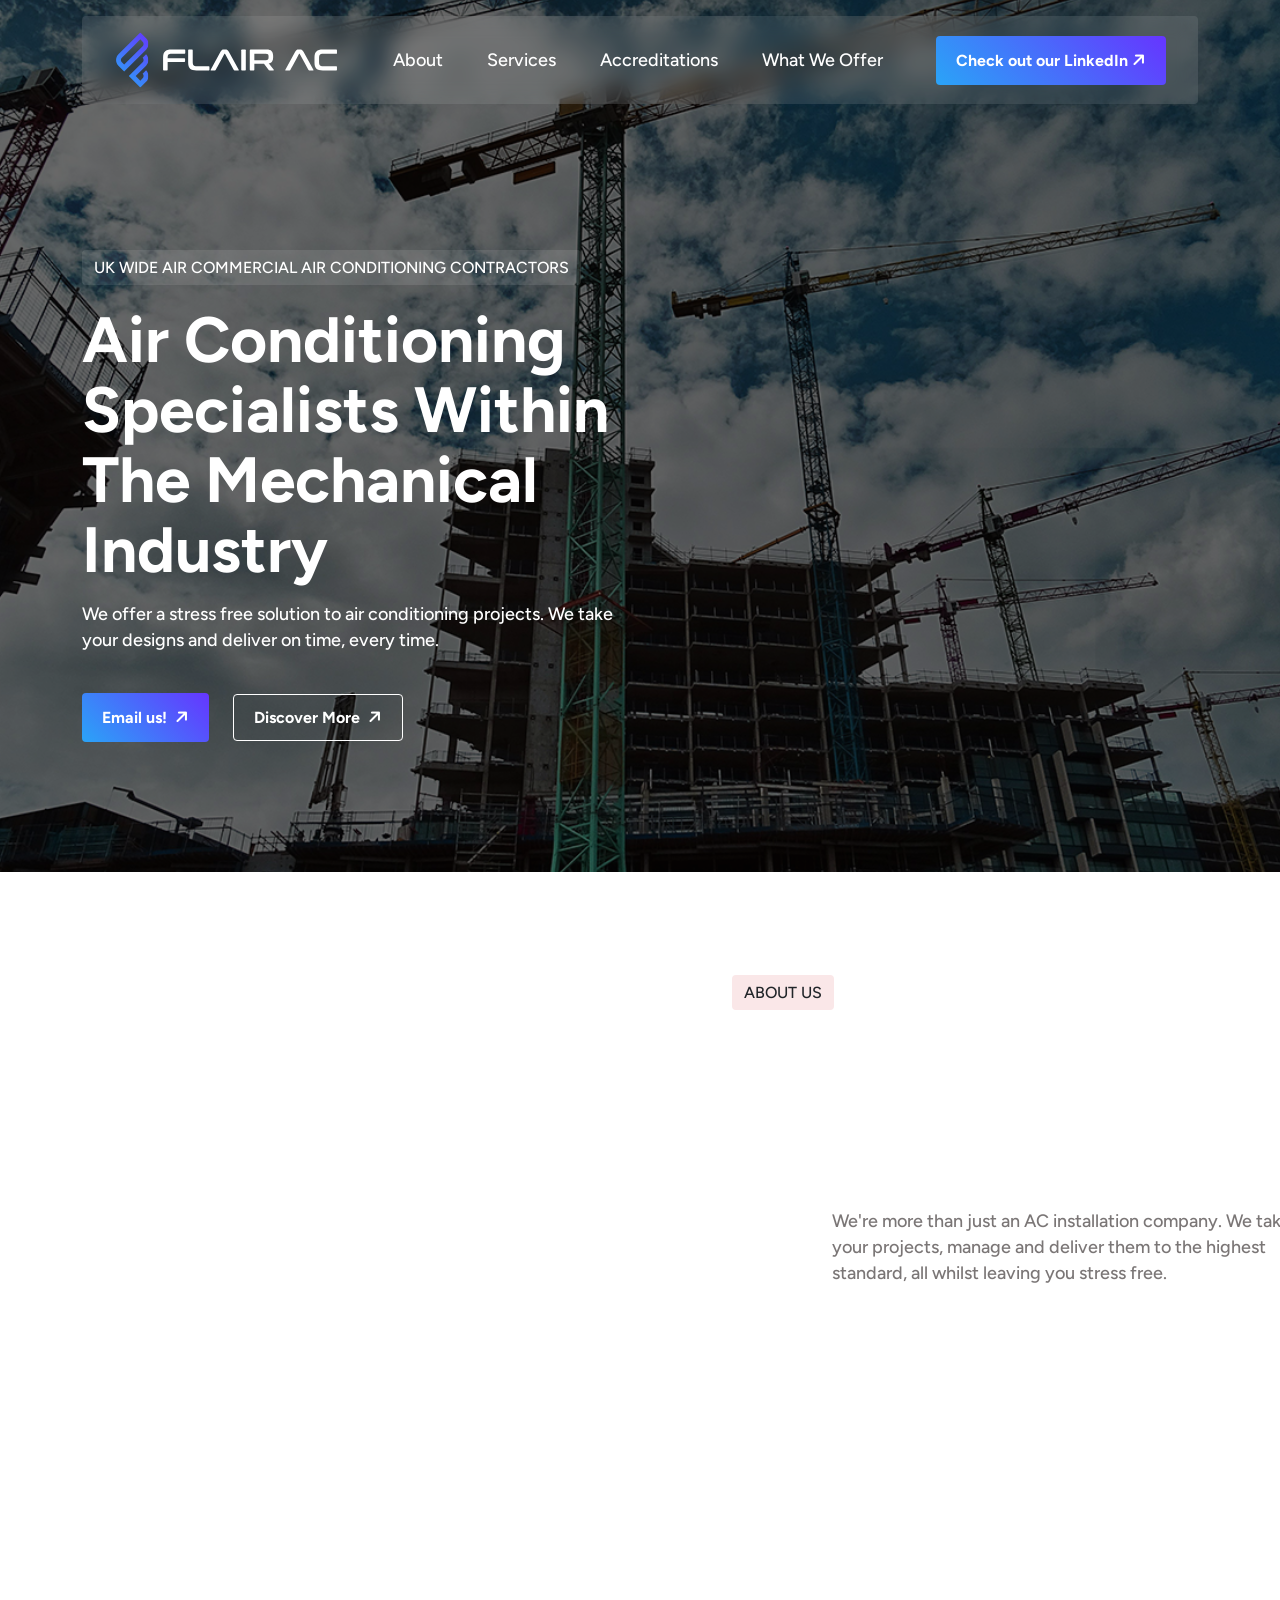
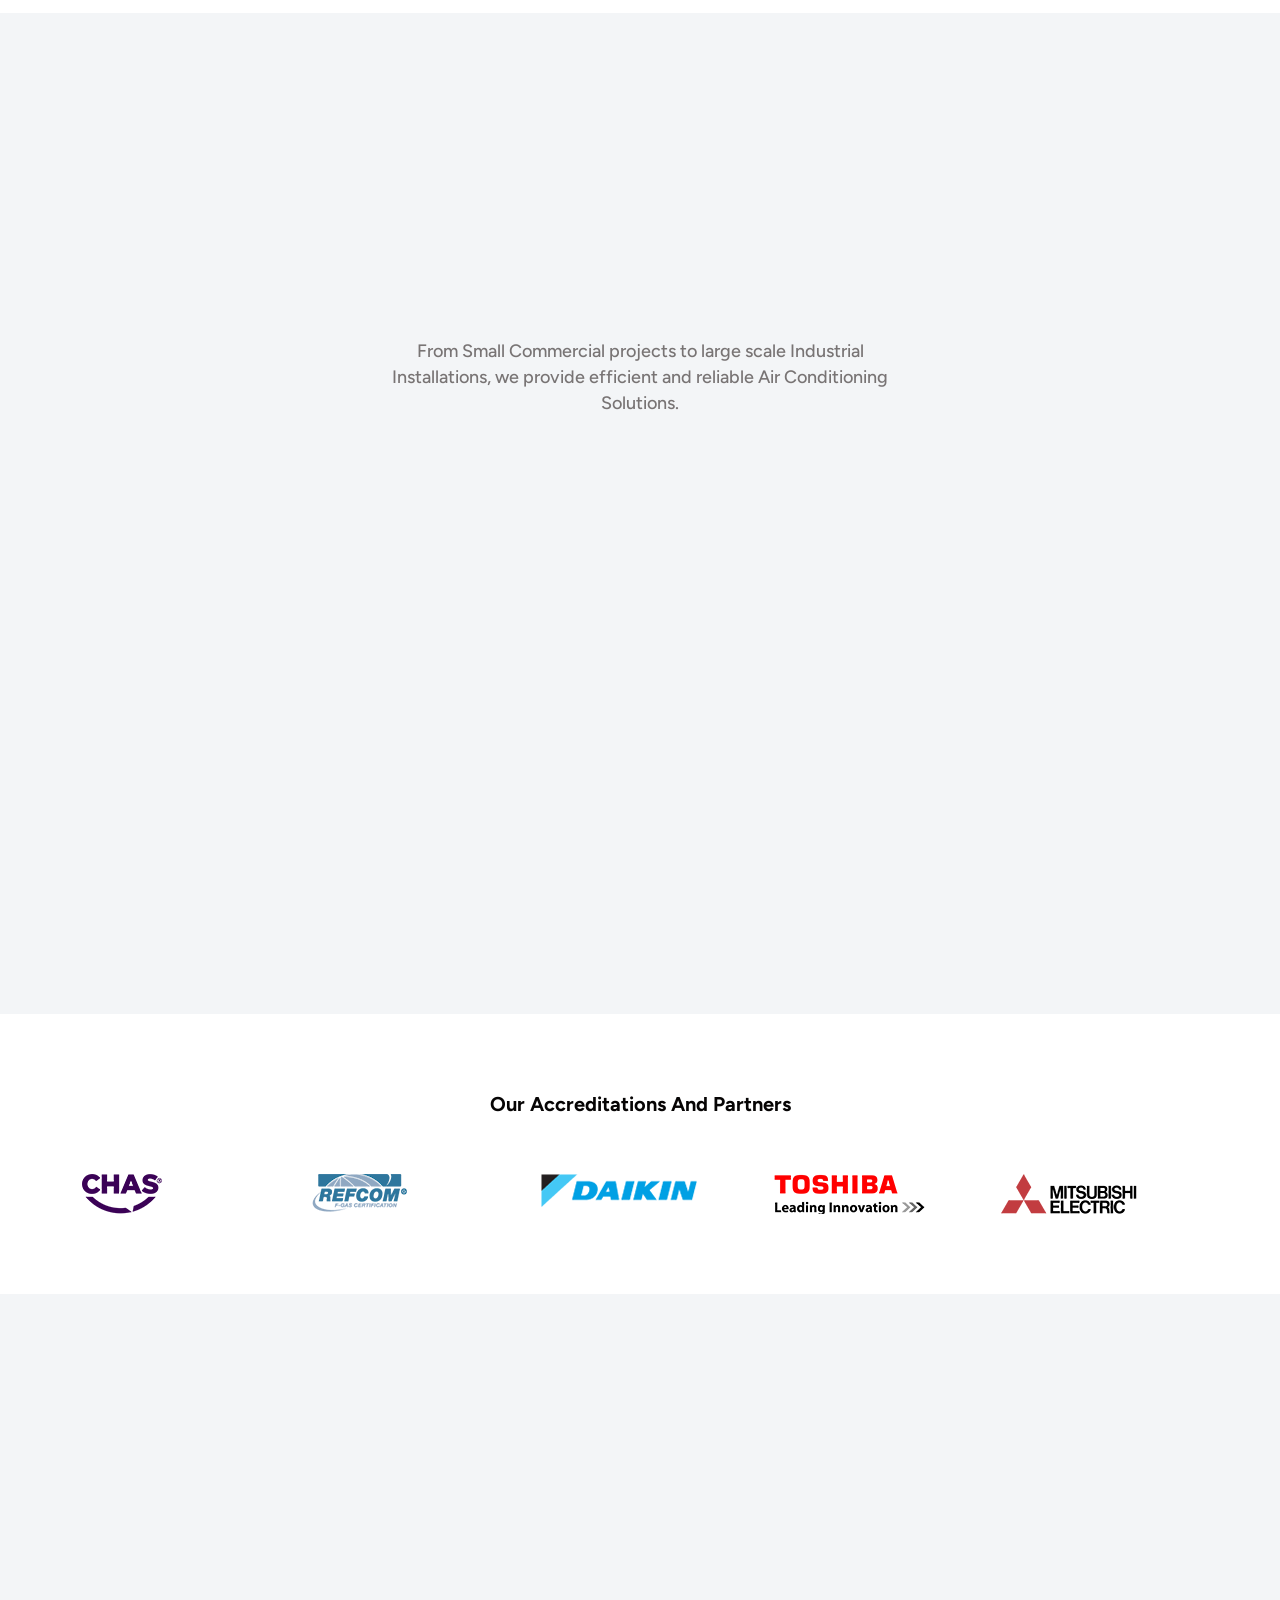
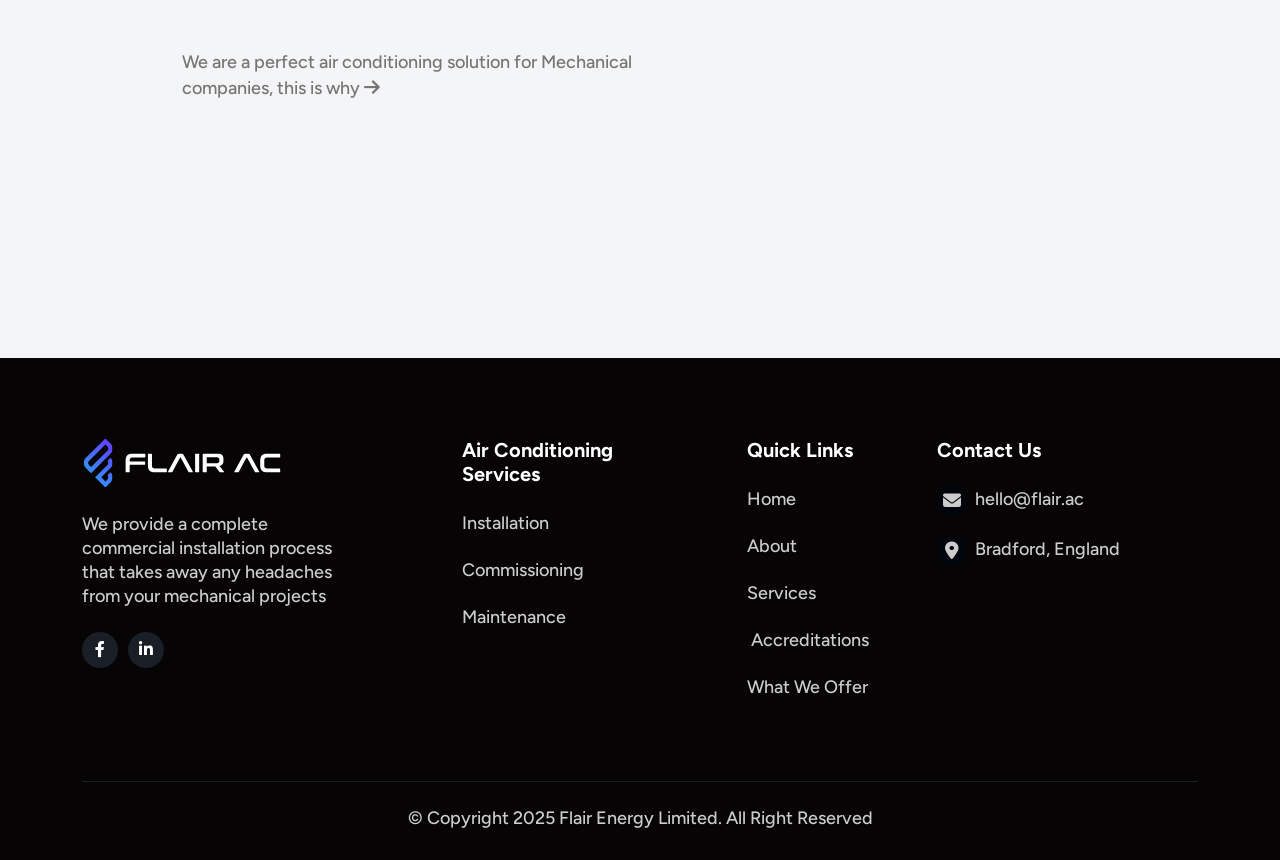
<file: index.html>
<!DOCTYPE html>
<html lang="en">
<head>
     <meta charset="UTF-8">
     <meta name="viewport" content="width=device-width, initial-scale=1.0">
     <title>Flair AC - Air Conditioning</title>

     <!--=====FAB ICON=======-->
    <link rel="shortcut icon" href="assets/img/logo/fav-icon-flair.png" type="image/x-icon">

    <!--===== CSS LINK =======-->
    <link rel="stylesheet" href="assets/css/plugins/bootstrap.min.css">
    <link rel="stylesheet" href="assets/css/plugins/aos.css">
    <link rel="stylesheet" href="assets/css/plugins/fontawesome.css">
    <link rel="stylesheet" href="assets/css/plugins/magnific-popup.css">
    <link rel="stylesheet" href="assets/css/plugins/mobile.css">
    <link rel="stylesheet" href="assets/css/plugins/owlcarousel.min.css">
    <link rel="stylesheet" href="assets/css/plugins/sidebar.css">
    <link rel="stylesheet" href="assets/css/plugins/slick-slider.css">
    <link rel="stylesheet" href="assets/css/plugins/nice-select.css">
    <link rel="stylesheet" href="assets/css/main.css">
    <link rel="stylesheet" href="assets/css/custom.css">

  <!--=====  JS SCRIPT LINK =======-->
  <script src="assets/js/plugins/jquery-3-6-0.min.js"></script>
</head>
<body class="homepage1-body tg-heading-subheading animation-style3">

<!--
	<div class="preloader">
		<div class="loading-container">
			<div class="loading"></div>
			<div id="loading-icon"><img src="assets/img/logo/prelodaer.png" alt=""></div>
		</div>
	</div>
 -->

<!--===== PROGRESS STARTS=======-->
<div class="paginacontainer">
     <div class="progress-wrap">
       <svg class="progress-circle svg-content" width="100%" height="100%" viewBox="-1 -1 102 102">
         <path d="M50,1 a49,49 0 0,1 0,98 a49,49 0 0,1 0,-98"/>
       </svg>
     </div>
   </div>
 <!--===== PROGRESS ENDS=======-->

   <!--=====HEADER START=======-->
   <header>
    <div class="header-area homepage1 header header-sticky d-none d-lg-block " id="header">
      <div class="container">
        <div class="row">
          <div class="col-lg-12">
            <nav id="navbar-example2" class="navbar">
            <div class="header-elements">
              <div class="site-logo">
                <a href="#header"><img src="assets/img/logo/flair-white.svg" alt=""></a>
              </div>
              <div class="main-menu">
                <ul>
                  <li class="nav-item"><a href="#about" class="nav-link active"><span>About</span></a></li>
                  <li class="nav-item"><a href="#service" class="nav-link"><span>Services</span></a></li>
                  <li class="nav-item"><a href="#accreditation" class="nav-link"><span>Accreditations</span></a></li>
                  <li class="nav-item"><a href="#offer" class="nav-link"><span>What We Offer</span></a></li>
                  
                </ul>
              </div>
              <div class="btn-area">
                <a href="https://www.linkedin.com/company/flairac" class="header-btn1">Check out our LinkedIn<i class="fa-solid fa-arrow-right"></i></a>
              </div>
            </div>
            </nav>
          </div>
        </div>
      </div>
    </div>
  </header>
  <!--=====HEADER END =======-->

  <!--===== MOBILE HEADER STARTS =======-->
 <div class="mobile-header mobile-haeder1 d-block d-lg-none">
  <div class="container-fluid">
    <div class="col-12">
      <div class="mobile-header-elements">
        <div class="mobile-logo">
          <a href="#header"><img src="assets/img/logo/flair-white.svg" alt=""></a>
        </div>
        <div class="mobile-nav-icon dots-menu">
          <i class="fa-solid fa-bars"></i>
        </div>
      </div>
    </div>
  </div>
</div>

<div class="mobile-sidebar mobile-sidebar1">
  <div class="logosicon-area">
    <div class="logos">
      <img src="assets/img/logo/flair-white.svg" alt="">
    </div>
    <div class="menu-close">
      <i class="fa-solid fa-xmark"></i>
    </div>
   </div>
  <div class="mobile-nav mobile-nav1">
    <ul class="mobile-nav-list nav-list1">
      <li><a href="#" >Home </a></li>
                  <li class="nav-item"><a href="#about" class="nav-link active"><span>About</span></a></li>
                  <li class="nav-item"><a href="#service" class="nav-link"><span>Services</span></a></li>
                  <li class="nav-item"><a href="#accreditation" class="nav-link"><span>Accreditations</span></a></li>
                  <li class="nav-item"><a href="#offer" class="nav-link"><span>What We Offer</span></a></li> 
    </ul>

    <div class="allmobilesection">
      <a href="https://www.linkedin.com/company/flairac"  class="header-btn1">Check out our LinkedIn <i class="fa-solid fa-arrow-right"></i></a>
      <div class="single-footer">
        <h3>Contact Info</h3>
        <div class="footer1-contact-info">

          <div class="contact-info-single">
            <div class="contact-info-icon">
              <i class="fa-solid fa-envelope"></i>
            </div>
            <div class="contact-info-text">
              <a href="mailto:info@flair.ac">info@flair.ac</a>
            </div>
          </div>

          <div class="single-footer">
            <h3>Our Location</h3>
            
            <div class="contact-info-single">
              <div class="contact-info-icon">
                <i class="fa-solid fa-location-dot"></i>
              </div>
              <div class="contact-info-text">
                <a>Bradford, England.</a>
              </div>
            </div>

          </div>
          <div class="single-footer">
            <h3>Social Links</h3>
            
            <div class="social-links-mobile-menu">
              <ul>
                <li><a href="https://www.facebook.com/flairac"><i class="fa-brands fa-facebook-f"></i></a></li>
                <li><a href="https://www.linkedin.com/company/flairac"><i class="fa-brands fa-linkedin-in"></i></a></li>
              </ul>
            </div>
          </div>
        </div>
      </div>
     </div>
  </div>
</div>
<!--===== MOBILE HEADER STARTS =======-->

<!--===== HERO AREA STARTS =======-->
<div class="slider-header-carousel owl-carousel">
  <div class="hero1-section-area">
    <img src="assets/img/logo/homepage1.png" alt="" class="header-img1">
    <div class="container">
      <div class="row">
        <div class="col-lg-6">
          <div class="hero-heading-area heading1">
            <h5>UK WIDE AIR COMMERCIAL AIR CONDITIONING CONTRACTORS</h5>
            <h1 class="main-heading">Air Conditioning specialists within the mechanical industry</h1>
            <p class="pera">We offer a stress free solution to air conditioning projects. We take your designs and deliver on time, every time.</p>
            <div class="btn-area">
              <a href="mailto:hello@flair.ac" class="header-btn1">Email us! <i class="fa-solid fa-arrow-right"></i></a>
              <a href="#offer" class="header-btn2">Discover More <i class="fa-solid fa-arrow-right"></i></a>
            </div>
            <!--<div class="header-bottom-images">
              <div class="img1">
                <img src="assets/img/all-images/header-bottom.png" alt="">
              </div>
              --<div class="content">
                <ul>
                  <li><i class="fa-solid fa-star"></i></li>
                  <li><i class="fa-solid fa-star"></i></li>
                  <li><i class="fa-solid fa-star"></i></li>
                  <li><i class="fa-solid fa-star"></i></li>
                  <li><i class="fa-solid fa-star"></i></li>
                </ul>
                <p><span>4k</span>Happy Client</p>
              </div> -->
            </div>
          </div>
        </div>
  
        
      </div>
    </div>
  </div>

<!--===== HERO AREA ENDS =======-->
<div data-bs-spy="scroll" data-bs-target="#navbar-example2" data-bs-root-margin="0px 0px -40%" data-bs-smooth-scroll="true" class="scrollspy-example bg-body-tertiary rounded-2" tabindex="0">
<!--===== ABOUT AREA STARTS =======-->
<div class="about1-section-area sp1" id="about">
  <div class="container">
    <div class="row align-items-center">
      <div class="col-lg-6">
        <div class="about-images-area">
          <div class="img1" data-aos="zoom-out" data-aos-duration="1000">
            <img src="assets/img/logo/img1140.jpg" alt="">
          </div>
          <div class="img2" data-aos="zoom-out" data-aos-duration="1100">
            <img src="assets/img/logo/Advanced-Badge.png" alt="">
          </div>
          <div class="conter-area" data-aos="zoom-out" data-aos-duration="1200">
            <h3><span class="counter">12</span></h3>
            <p>Years since formation</p>
          </div>
        </div>
      </div>

      <div class="col-lg-6">
        <div class="about-header-area heading2">
          <h5>ABOUT US</h5>
          <h2 class="tg-element-title">Providing our clients with hassle free installation services</h2>
          <p data-aos="fade-left" data-aos-duration="1000">We're more than just an AC installation company. We take your projects, manage and deliver them to the highest standard, all whilst leaving you stress free.</p>
          <div class="space10"></div>
          <ul data-aos="fade-left" data-aos-duration="1100">
            <li><img src="assets/img/icons/check1.svg" alt="">We have Chas Advanced Accreditation to ensure we are fully H&S complient</li>
            <li><img src="assets/img/icons/check1.svg" alt="">Supply of labour and Equipment/Materials</li>
            <li><img src="assets/img/icons/check1.svg" alt="">All commissioning and test certification</li>
          </ul>

          <div class="btn-area" data-aos="fade-left" data-aos-duration="1200">
            <a href="#offer" class="header-btn1">About Us <i class="fa-solid fa-arrow-right"></i></a>
          </div>
        </div>
      </div>
    </div>
  </div>
</div>
<!--===== ABOUT AREA ENDS =======-->

<!--===== SERVICE AREA STARTS =======-->
<div class="service1-section-area sp2" id="service">
  <div class="container">
    <div class="row">
      <div class="col-lg-6 m-auto">
        <div class="service-header-area heading2 text-center">
          <h5 data-aos="fade-up" data-aos-duration="800">SERVICES</h5>
          <h2 class="tg-element-title">What can we offer you?</h2>
          <p data-aos="fade-up" data-aos-duration="1000">From Small Commercial projects to large scale Industrial Installations, we provide efficient and reliable Air Conditioning Solutions.</p>
        </div>
      </div>
    </div>

    <div class="row">
      <div class="col-lg-4 col-md-6" data-aos="zoom-out" data-aos-duration="800">
        <div class="service-auhtor-boxarea">
          <div class="img1">
            <img src="assets/img/logo/Services.jpg" alt="">
          </div>
          <div class="content-area">
            <h3>01</h3>
            <a>Pre-project and Quotation</a>
            <p>Once we've delivered our competitive quote, we can supply all RAMS and relative safety documents prior to starting on site</p>
            
          </div>
        </div>
      </div>

      <div class="col-lg-4 col-md-6" data-aos="zoom-out" data-aos-duration="1000">
        <div class="service-auhtor-boxarea">
          <div class="img1">
            <img src="assets/img/logo/Installation.jpg" alt="">
          </div>
          <div class="content-area">
            <h3>02</h3>
            <a>Installation</a>
            <p>Our fully qualified staff are backed by years of industry experience leading to high quality installs </p>
            
          </div>
        </div>
      </div>

      <div class="col-lg-4 col-md-6" data-aos="zoom-out" data-aos-duration="1200">
        <div class="service-auhtor-boxarea">
          <div class="img1">
            <img src="assets/img/logo/comms5.png" alt="">
          </div>
          <div class="content-area">
            <h3>03</h3>
            <a>Full Package</a>
            <p id="accreditation">From day 1 to handover, we offer a full onsite solution meaning you spend less time on site managing sub contractors</p>
            
          </div>
        </div>
      </div>
    </div>
  </div>
</div>
<!--===== SERVICE AREA ENDS =======-->


<!--===== SLIDER AREA STARTS =======-->
<div class="slider-section-area" >
  <div class="container">
    <div class="row">
      <div class="col-lg-5 m-auto">
      <div class="header-slider text-center">
        <h3> Our Accreditations and Partners </h3>
      </div>
      </div>
    </div>
    <div class="row">
      <div class="col-lg-12">
        <div class="slider-images owl-carousel">
          <div class="img1">
            <img src="assets/img/elements/chas.png" alt="">
          </div>

          <div class="img1">
            <img src="assets/img/elements/refcom-seeklogo.png" alt="">
          </div>

          <div class="img1">
            <img src="assets/img/elements/DAIKIN_logo.png" alt="">
          </div>

          <div class="img1">
            <img src="assets/img/elements/Toshiba.png" alt="">
          </div>

          <div class="img1">
            <img src="assets/img/elements/mitsubishi-electric.png" alt="">
          </div>

          <div class="img1">
            <img src="assets/img/elements/Midea.png" alt="">
          </div>

        </div>
      </div>
    </div>
  </div>
</div>
<!--===== SLIDER AREA ENDS =======-->

<!--===== FAQ AREA STARTS =======-->
<div class="faq1-section-area sp1" id="offer">
  <div class="container">
    <div class="row align-items-center">
      <div class="col-lg-5">
        <div class="faq-header-area heading2">
          <h5 data-aos="fade-left" data-aos-duration="800">What we offer</h5>
          <h2 class="tg-element-title">What can we do for you?</h2>
          <p data-aos="fade-left" data-aos-duration="1000">We are a perfect air conditioning solution for Mechanical companies, this is why  <i class="fa-solid fa-arrow-right"></i></p>
          <div class="btn-area" data-aos="fade-left" data-aos-duration="1200">
            <a href="mailto:hello@flair.ac" class="header-btn1">Have Any Questions <i class="fa-solid fa-arrow-right"></i></a>
          </div>
        </div>
      </div>
      <div class="col-lg-1"></div>
      <div class="col-lg-6">
        <div class="faq-auhtoir-area1">
          <div class="accordion accordion-flush active" id="accordionFlushExample">
            <div class="accordion-item" data-aos="fade-left" data-aos-duration="800">
              <h2 class="accordion-header">
                <button class="accordion-button" type="button" data-bs-toggle="collapse" data-bs-target="#flush-collapseOne" aria-expanded="false" aria-controls="flush-collapseOne">
                  Do we take Health and Safety seriously?
                </button>
              </h2>
              <div id="flush-collapseOne" class="accordion-collapse collapse show" data-bs-parent="#accordionFlushExample">
                <div class="accordion-body">We take H+S very seriously. We are Chas advanced accredited and we take pride in this. We supply comprehensive RAMS and any other supporting documentation. This goes hand in hand with our continuous development of staff too. This means you have security in knowing there will be full compliance before we even get to site  </div>
              </div>
            </div>
            <div class="space20"></div>
            <div class="accordion-item" data-aos="fade-left" data-aos-duration="1000">
              <h2 class="accordion-header">
                <button class="accordion-button collapsed" type="button" data-bs-toggle="collapse" data-bs-target="#flush-collapseTwo" aria-expanded="false" aria-controls="flush-collapseTwo">
                  What does initial contact look like?
                </button>
              </h2>
              <div id="flush-collapseTwo" class="accordion-collapse collapse" data-bs-parent="#accordionFlushExample">
                <div class="accordion-body">Get in touch with us with your requirements. This would usually be in the form of either drawings, accompanied by a design/specification, or a tender pack and we will get to work putting a quotation together. Once we send that through we are open, transparent and are prepared to discuss any requirements or queries to make sure we are as competitive as we can be. We are always competing with the other air conditioning contractors that you use but feel we offer the best package around.</div>
              </div>
            </div>
            <div class="space20"></div>
            <div class="accordion-item" data-aos="fade-left" data-aos-duration="1200">
              <h2 class="accordion-header">
                <button class="accordion-button collapsed" type="button" data-bs-toggle="collapse" data-bs-target="#flush-collapseThree" aria-expanded="false" aria-controls="flush-collapseThree">
                  What size projects can you handle?
                </button>
              </h2>
              <div id="flush-collapseThree" class="accordion-collapse collapse" data-bs-parent="#accordionFlushExample">
                <div class="accordion-body">We have a lot of experience on all types of project. We have a high turnover of small projects around the £10K-£15K mark, but we also carry larger scale projects up to £200k. We are able to install free issue kit supplied by you or we can supply the full package. We have great relationships with most manufacturers.</div>
              </div>
            </div>
            <div class="space20"></div>
            <div class="accordion-item" data-aos="fade-left" data-aos-duration="1400">
              <h2 class="accordion-header">
                <button class="accordion-button collapsed" type="button" data-bs-toggle="collapse" data-bs-target="#flush-collapseFour" aria-expanded="false" aria-controls="flush-collapseFour">
                  Can you take on multiple projects?
                </button>
              </h2>
              <div id="flush-collapseFour" class="accordion-collapse collapse" data-bs-parent="#accordionFlushExample">
                <div class="accordion-body">Yes! And we usually do. We are used to having a high workload and although we do utilise sub contract labour, this is to compliment our engineers on site. </div>
              </div>
            </div>
          </div>
        </div>
      </div>
    </div>
  </div>
</div>
<!--===== FAQ AREA ENDS =======-->

<!--===== FOOTER AREA STARTS =======-->
<div class="footer1-section-area">
  <div class="container">
    <div class="row">
      <div class="col-lg-12">
        <div class="footer-logo-content sp4">
          <div class="row">
            <div class="col-lg-3 col-md-6">
              <div class="logo-content">
                <img src="assets/img/logo/flair-white.svg" alt="">
                <p>We provide a complete commercial installation process that takes away any headaches from your mechanical projects </p>
                <ul>
                  <li><a href="https://www.facebook.com/flairac"><i class="fa-brands fa-facebook-f"></i></a></li>
                  
                  <li><a href="https://www.linkedin.com/company/flairac"><i class="fa-brands fa-linkedin-in"></i></a></li>
                  
                </ul>
              </div>
            </div>
            <div class="col-lg-1 d-lg-block d-none"></div>
            <div class="col-lg-2 col-md-6">
              <div class="space30 d-block d-md-none"></div>
              <div class="service-heading">
                <h2>Air Conditioning Services</h2>
                <ul>
                  <li><a>Installation </a></li>
                  <li><a>Commissioning  </a></li>
                  <li><a>Maintenance </a></li>
                  
                </ul>
              </div>
            </div>

            <div class="col-lg-1 d-lg-block d-none"></div>
            <div class="col-lg-2 col-md-6">
              <div class="space30 d-md-block d-lg-none"></div>
              <div class="service-heading">
                <h2>Quick Links</h2>
                <ul>
                  <li><a href="#header">Home </a></li>
                  <li><a href="#about">About  </a></li>
                  <li><a href="#service">Services</a></li>
                  <li><a href="#accreditation"> Accreditations</a></li>
                  <li><a href="#offer">What We Offer</a></li>
                </ul>
              </div>
            </div>
           
            <div class="col-lg-3 col-md-6">
              <div class="space30 d-md-block d-lg-none"></div>
              <div class="service-heading contact">
                <h2>Contact Us </h2>
                <ul>
                  <li><a href="mailto:hello@flair.ac">
                    <span class="icons"><i class="fa-solid fa-envelope"></i></span><span>hello@flair.ac </span></a>
                  </li>
                  <li><a>
                    <span class="icons"><i class="fa-solid fa-location-dot"></i></span><span>Bradford, England</span></a>
                  </li>
                </ul>
              </div>
            </div>
          </div>
        </div>
        <div class="copyright">
          <p>© Copyright 2025 Flair Energy Limited. All Right Reserved</p>
        </div>
      </div>
    </div>
  </div>
</div>
<!--===== FOOTER AREA ENDS =======-->
</div>

<!--===== JS SCRIPT LINK =======-->
<script src="assets/js/plugins/bootstrap.min.js"></script>
<script src="assets/js/plugins/fontawesome.js"></script>
<script src="assets/js/plugins/aos.js"></script>
<script src="assets/js/plugins/counter.js"></script>
<script src="assets/js/plugins/gsap.min.js"></script>
<script src="assets/js/plugins/ScrollTrigger.min.js"></script>
<script src="assets/js/plugins/Splitetext.js"></script>
<script src="assets/js/plugins/sidebar.js"></script>
<script src="assets/js/plugins/magnific-popup.js"></script>
<script src="assets/js/plugins/mobilemenu.js"></script>
<script src="assets/js/plugins/owlcarousel.min.js"></script>
<script src="assets/js/plugins/gsap-animation.js"></script>
<script src="assets/js/plugins/nice-select.js"></script>
<script src="assets/js/plugins/slick-slider.js"></script>
<script src="assets/js/plugins/waypoints.js"></script>
<script src="assets/js/main.js"></script>

</body>
</html>
</file>
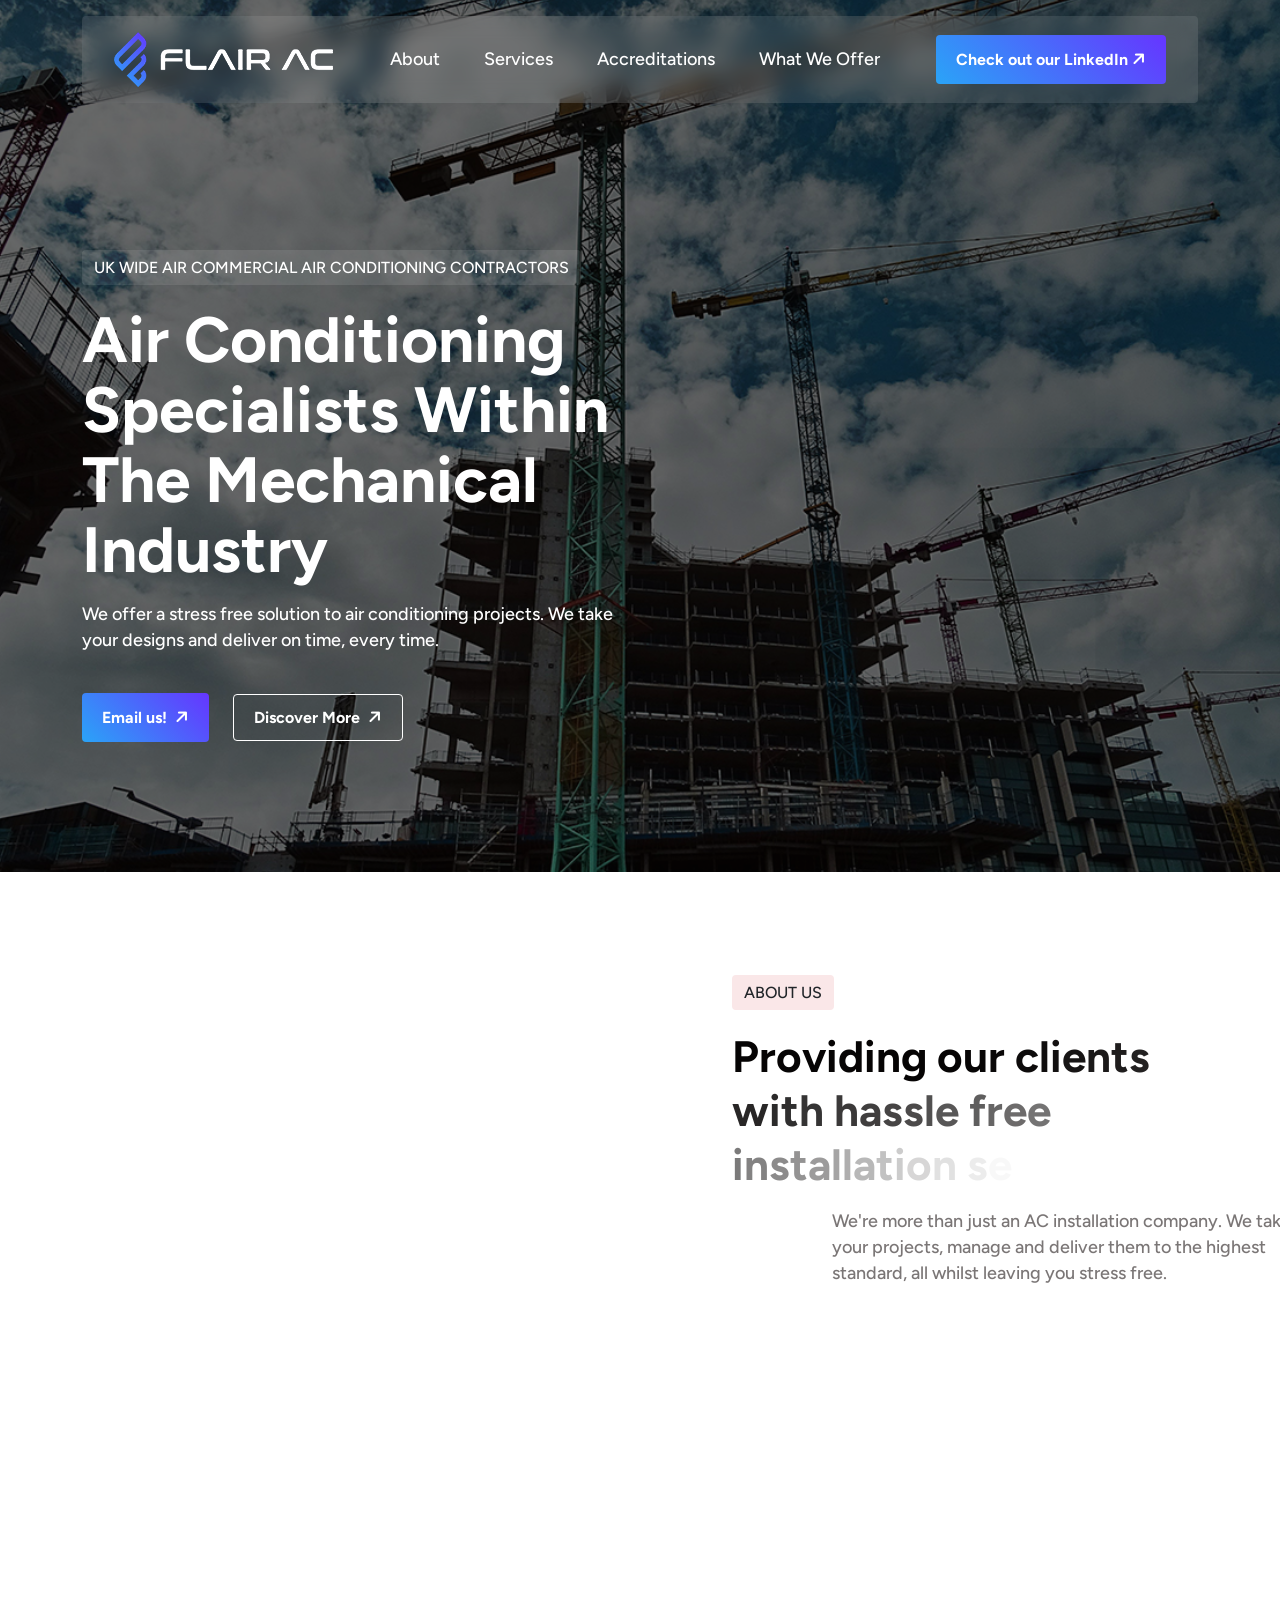
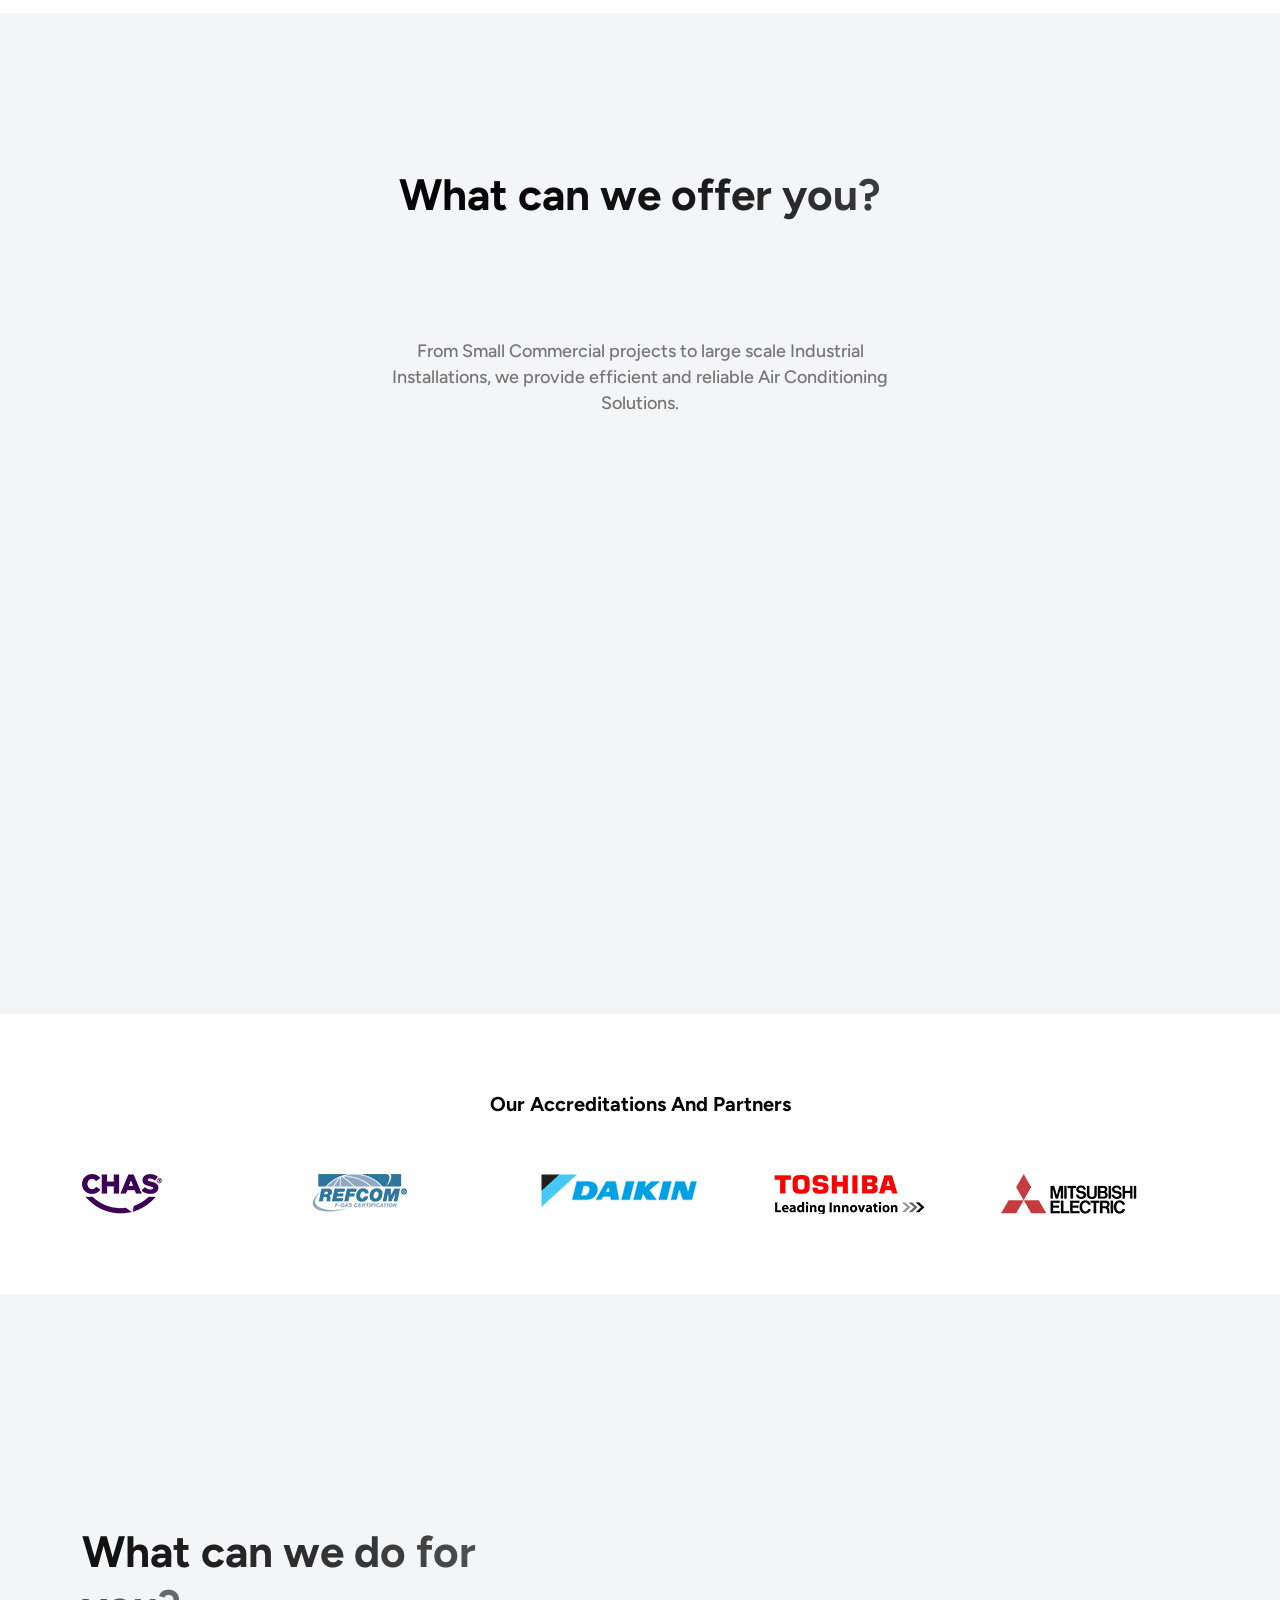
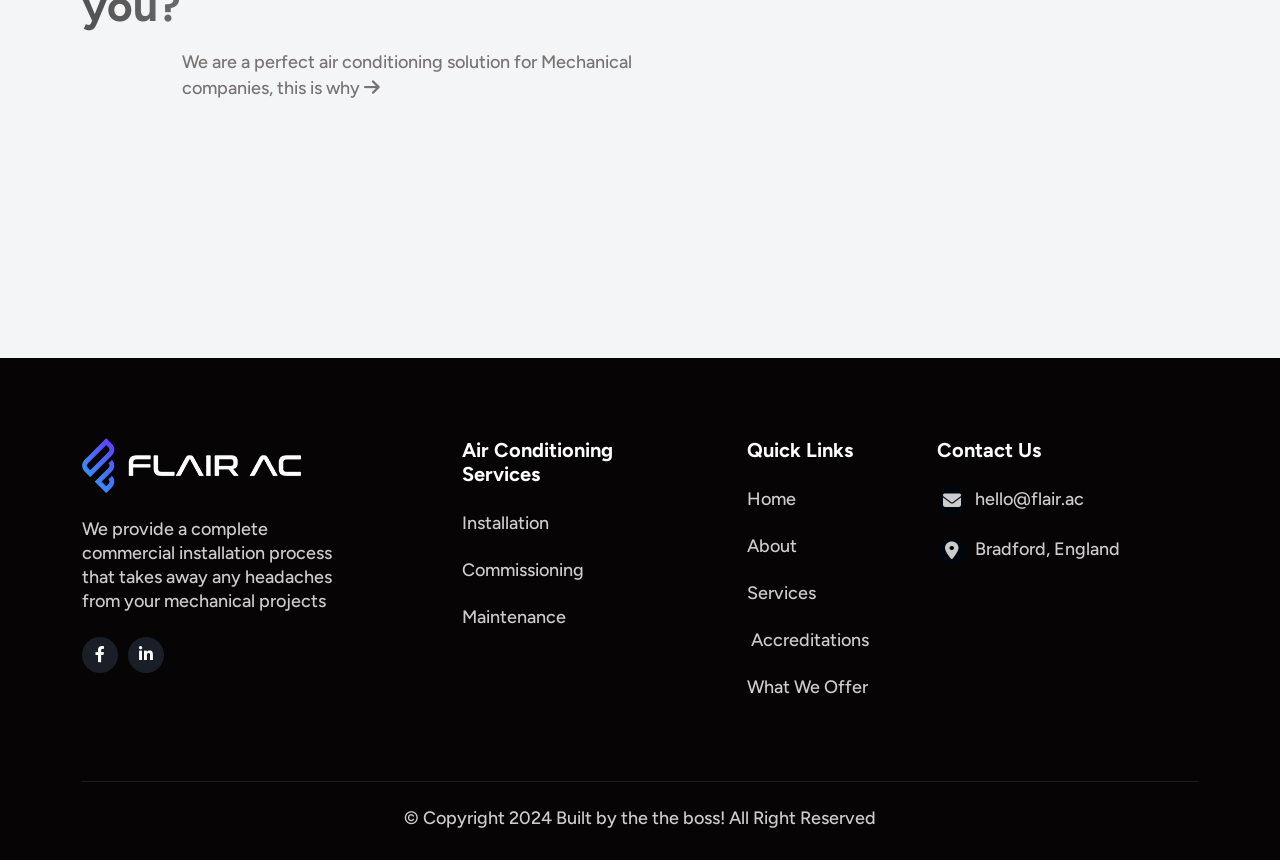
<file: single-index1.html>
<!DOCTYPE html>
<html lang="en">
<head>
     <meta charset="UTF-8">
     <meta name="viewport" content="width=device-width, initial-scale=1.0">
     <title>Flair AC - Air Conditioning</title>

     <!--=====FAB ICON=======-->
    <link rel="shortcut icon" href="assets/img/logo/fav-icon-flair.png" type="image/x-icon">

    <!--===== CSS LINK =======-->
    <link rel="stylesheet" href="assets/css/plugins/bootstrap.min.css">
    <link rel="stylesheet" href="assets/css/plugins/aos.css">
    <link rel="stylesheet" href="assets/css/plugins/fontawesome.css">
    <link rel="stylesheet" href="assets/css/plugins/magnific-popup.css">
    <link rel="stylesheet" href="assets/css/plugins/mobile.css">
    <link rel="stylesheet" href="assets/css/plugins/owlcarousel.min.css">
    <link rel="stylesheet" href="assets/css/plugins/sidebar.css">
    <link rel="stylesheet" href="assets/css/plugins/slick-slider.css">
    <link rel="stylesheet" href="assets/css/plugins/nice-select.css">
    <link rel="stylesheet" href="assets/css/main.css">

  <!--=====  JS SCRIPT LINK =======-->
  <script src="assets/js/plugins/jquery-3-6-0.min.js"></script>
</head>
<body class="homepage1-body tg-heading-subheading animation-style3">

<!--
	<div class="preloader">
		<div class="loading-container">
			<div class="loading"></div>
			<div id="loading-icon"><img src="assets/img/logo/prelodaer.png" alt=""></div>
		</div>
	</div>
 -->

<!--===== PROGRESS STARTS=======-->
<div class="paginacontainer">
     <div class="progress-wrap">
       <svg class="progress-circle svg-content" width="100%" height="100%" viewBox="-1 -1 102 102">
         <path d="M50,1 a49,49 0 0,1 0,98 a49,49 0 0,1 0,-98"/>
       </svg>
     </div>
   </div>
 <!--===== PROGRESS ENDS=======-->

   <!--=====HEADER START=======-->
   <header>
    <div class="header-area homepage1 header header-sticky d-none d-lg-block " id="header">
      <div class="container">
        <div class="row">
          <div class="col-lg-12">
            <nav id="navbar-example2" class="navbar">
            <div class="header-elements">
              <div class="site-logo">
                <a href="#header"><img src="assets/img/logo/WebLogo1.png" alt=""></a>
              </div>
              <div class="main-menu">
                <ul>
                  <li class="nav-item"><a href="#about" class="nav-link active"><span>About</span></a></li>
                  <li class="nav-item"><a href="#service" class="nav-link"><span>Services</span></a></li>
                  <li class="nav-item"><a href="#accreditation" class="nav-link"><span>Accreditations</span></a></li>
                  <li class="nav-item"><a href="#offer" class="nav-link"><span>What We Offer</span></a></li>
                  
                </ul>
              </div>
              <div class="btn-area">
                <a href="https://www.linkedin.com/company/flairac" class="header-btn1">Check out our LinkedIn<i class="fa-solid fa-arrow-right"></i></a>
              </div>
            </div>
            </nav>
          </div>
        </div>
      </div>
    </div>
  </header>
  <!--=====HEADER END =======-->

  <!--===== MOBILE HEADER STARTS =======-->
 <div class="mobile-header mobile-haeder1 d-block d-lg-none">
  <div class="container-fluid">
    <div class="col-12">
      <div class="mobile-header-elements">
        <div class="mobile-logo">
          <a href="#header"><img src="assets/img/logo/WebLogo1.png" alt=""></a>
        </div>
        <div class="mobile-nav-icon dots-menu">
          <i class="fa-solid fa-bars"></i>
        </div>
      </div>
    </div>
  </div>
</div>

<div class="mobile-sidebar mobile-sidebar1">
  <div class="logosicon-area">
    <div class="logos">
      <img src="assets/img/logo/WebLogo1.png" alt="">
    </div>
    <div class="menu-close">
      <i class="fa-solid fa-xmark"></i>
    </div>
   </div>
  <div class="mobile-nav mobile-nav1">
    <ul class="mobile-nav-list nav-list1">
      <li><a href="#" >Home </a></li>
                  <li class="nav-item"><a href="#about" class="nav-link active"><span>About</span></a></li>
                  <li class="nav-item"><a href="#service" class="nav-link"><span>Services</span></a></li>
                  <li class="nav-item"><a href="#accreditation" class="nav-link"><span>Accreditations</span></a></li>
                  <li class="nav-item"><a href="#offer" class="nav-link"><span>What We Offer</span></a></li> 
    </ul>

    <div class="allmobilesection">
      <a href="https://www.linkedin.com/company/flairac"  class="header-btn1">Check out our LinkedIn <i class="fa-solid fa-arrow-right"></i></a>
      <div class="single-footer">
        <h3>Contact Info</h3>
        <div class="footer1-contact-info">

          <div class="contact-info-single">
            <div class="contact-info-icon">
              <i class="fa-solid fa-envelope"></i>
            </div>
            <div class="contact-info-text">
              <a href="mailto:info@flair.ac">info@flair.ac</a>
            </div>
          </div>

          <div class="single-footer">
            <h3>Our Location</h3>
            
            <div class="contact-info-single">
              <div class="contact-info-icon">
                <i class="fa-solid fa-location-dot"></i>
              </div>
              <div class="contact-info-text">
                <a>Bradford, England.</a>
              </div>
            </div>

          </div>
          <div class="single-footer">
            <h3>Social Links</h3>
            
            <div class="social-links-mobile-menu">
              <ul>
                <li><a href="https://www.facebook.com/flairac"><i class="fa-brands fa-facebook-f"></i></a></li>
                <li><a href="https://www.linkedin.com/company/flairac"><i class="fa-brands fa-linkedin-in"></i></a></li>
              </ul>
            </div>
          </div>
        </div>
      </div>
     </div>
  </div>
</div>
<!--===== MOBILE HEADER STARTS =======-->

<!--===== HERO AREA STARTS =======-->
<div class="slider-header-carousel owl-carousel">
  <div class="hero1-section-area">
    <img src="assets/img/logo/homepage1.png" alt="" class="header-img1">
    <div class="container">
      <div class="row">
        <div class="col-lg-6">
          <div class="hero-heading-area heading1">
            <h5>UK WIDE AIR COMMERCIAL AIR CONDITIONING CONTRACTORS</h5>
            <h1 class="main-heading">Air Conditioning specialists within the mechanical industry</h1>
            <p class="pera">We offer a stress free solution to air conditioning projects. We take your designs and deliver on time, every time.</p>
            <div class="btn-area">
              <a href="mailto:hello@flair.ac" class="header-btn1">Email us! <i class="fa-solid fa-arrow-right"></i></a>
              <a href="#offer" class="header-btn2">Discover More <i class="fa-solid fa-arrow-right"></i></a>
            </div>
            <!--<div class="header-bottom-images">
              <div class="img1">
                <img src="assets/img/all-images/header-bottom.png" alt="">
              </div>
              --<div class="content">
                <ul>
                  <li><i class="fa-solid fa-star"></i></li>
                  <li><i class="fa-solid fa-star"></i></li>
                  <li><i class="fa-solid fa-star"></i></li>
                  <li><i class="fa-solid fa-star"></i></li>
                  <li><i class="fa-solid fa-star"></i></li>
                </ul>
                <p><span>4k</span>Happy Client</p>
              </div> -->
            </div>
          </div>
        </div>
  
        
      </div>
    </div>
  </div>

<!--===== HERO AREA ENDS =======-->
<div data-bs-spy="scroll" data-bs-target="#navbar-example2" data-bs-root-margin="0px 0px -40%" data-bs-smooth-scroll="true" class="scrollspy-example bg-body-tertiary rounded-2" tabindex="0">
<!--===== ABOUT AREA STARTS =======-->
<div class="about1-section-area sp1" id="about">
  <div class="container">
    <div class="row align-items-center">
      <div class="col-lg-6">
        <div class="about-images-area">
          <div class="img1" data-aos="zoom-out" data-aos-duration="1000">
            <img src="assets/img/logo/img1140.jpg" alt="">
          </div>
          <div class="img2" data-aos="zoom-out" data-aos-duration="1100">
            <img src="assets/img/logo/Advanced-Badge.png" alt="">
          </div>
          <div class="conter-area" data-aos="zoom-out" data-aos-duration="1200">
            <h3><span class="counter">12</span></h3>
            <p>Years since formation</p>
          </div>
        </div>
      </div>

      <div class="col-lg-6">
        <div class="about-header-area heading2">
          <h5>ABOUT US</h5>
          <h2 class="tg-element-title">Providing our clients with hassle free installation services</h2>
          <p data-aos="fade-left" data-aos-duration="1000">We're more than just an AC installation company. We take your projects, manage and deliver them to the highest standard, all whilst leaving you stress free.</p>
          <div class="space10"></div>
          <ul data-aos="fade-left" data-aos-duration="1100">
            <li><img src="assets/img/icons/check1.svg" alt="">We have Chas Advanced Accreditation to ensure we are fully H&S complient</li>
            <li><img src="assets/img/icons/check1.svg" alt="">Supply of labour and Equipment/Materials</li>
            <li><img src="assets/img/icons/check1.svg" alt="">All commissioning and test certification</li>
          </ul>

          <div class="btn-area" data-aos="fade-left" data-aos-duration="1200">
            <a href="#offer" class="header-btn1">About Us <i class="fa-solid fa-arrow-right"></i></a>
          </div>
        </div>
      </div>
    </div>
  </div>
</div>
<!--===== ABOUT AREA ENDS =======-->

<!--===== SERVICE AREA STARTS =======-->
<div class="service1-section-area sp2" id="service">
  <div class="container">
    <div class="row">
      <div class="col-lg-6 m-auto">
        <div class="service-header-area heading2 text-center">
          <h5 data-aos="fade-up" data-aos-duration="800">SERVICES</h5>
          <h2 class="tg-element-title">What can we offer you?</h2>
          <p data-aos="fade-up" data-aos-duration="1000">From Small Commercial projects to large scale Industrial Installations, we provide efficient and reliable Air Conditioning Solutions.</p>
        </div>
      </div>
    </div>

    <div class="row">
      <div class="col-lg-4 col-md-6" data-aos="zoom-out" data-aos-duration="800">
        <div class="service-auhtor-boxarea">
          <div class="img1">
            <img src="assets/img/logo/Services.jpg" alt="">
          </div>
          <div class="content-area">
            <h3>01</h3>
            <a>Pre-project and Quotation</a>
            <p>Once we've delivered our competitive quote, we can supply all RAMS and relative safety documents prior to starting on site</p>
            
          </div>
        </div>
      </div>

      <div class="col-lg-4 col-md-6" data-aos="zoom-out" data-aos-duration="1000">
        <div class="service-auhtor-boxarea">
          <div class="img1">
            <img src="assets/img/logo/Installation.jpg" alt="">
          </div>
          <div class="content-area">
            <h3>02</h3>
            <a>Installation</a>
            <p>Our fully qualified staff are backed by years of industry experience leading to high quality installs </p>
            
          </div>
        </div>
      </div>

      <div class="col-lg-4 col-md-6" data-aos="zoom-out" data-aos-duration="1200">
        <div class="service-auhtor-boxarea">
          <div class="img1">
            <img src="assets/img/logo/comms5.png" alt="">
          </div>
          <div class="content-area">
            <h3>03</h3>
            <a>Full Package</a>
            <p id="accreditation">From day 1 to handover, we offer a full onsite solution meaning you spend less time on site managing sub contractors</p>
            
          </div>
        </div>
      </div>
    </div>
  </div>
</div>
<!--===== SERVICE AREA ENDS =======-->


<!--===== SLIDER AREA STARTS =======-->
<div class="slider-section-area" >
  <div class="container">
    <div class="row">
      <div class="col-lg-5 m-auto">
      <div class="header-slider text-center">
        <h3> Our Accreditations and Partners </h3>
      </div>
      </div>
    </div>
    <div class="row">
      <div class="col-lg-12">
        <div class="slider-images owl-carousel">
          <div class="img1">
            <img src="assets/img/elements/chas.png" alt="">
          </div>

          <div class="img1">
            <img src="assets/img/elements/refcom-seeklogo.png" alt="">
          </div>

          <div class="img1">
            <img src="assets/img/elements/DAIKIN_logo.png" alt="">
          </div>

          <div class="img1">
            <img src="assets/img/elements/Toshiba.png" alt="">
          </div>

          <div class="img1">
            <img src="assets/img/elements/mitsubishi-electric.png" alt="">
          </div>

          <div class="img1">
            <img src="assets/img/elements/Midea.png" alt="">
          </div>

        </div>
      </div>
    </div>
  </div>
</div>
<!--===== SLIDER AREA ENDS =======-->

<!--===== FAQ AREA STARTS =======-->
<div class="faq1-section-area sp1" id="offer">
  <div class="container">
    <div class="row align-items-center">
      <div class="col-lg-5">
        <div class="faq-header-area heading2">
          <h5 data-aos="fade-left" data-aos-duration="800">What we offer</h5>
          <h2 class="tg-element-title">What can we do for you?</h2>
          <p data-aos="fade-left" data-aos-duration="1000">We are a perfect air conditioning solution for Mechanical companies, this is why  <i class="fa-solid fa-arrow-right"></i></p>
          <div class="btn-area" data-aos="fade-left" data-aos-duration="1200">
            <a href="mailto:hello@flair.ac" class="header-btn1">Have Any Questions <i class="fa-solid fa-arrow-right"></i></a>
          </div>
        </div>
      </div>
      <div class="col-lg-1"></div>
      <div class="col-lg-6">
        <div class="faq-auhtoir-area1">
          <div class="accordion accordion-flush active" id="accordionFlushExample">
            <div class="accordion-item" data-aos="fade-left" data-aos-duration="800">
              <h2 class="accordion-header">
                <button class="accordion-button" type="button" data-bs-toggle="collapse" data-bs-target="#flush-collapseOne" aria-expanded="false" aria-controls="flush-collapseOne">
                  Do we take Health and Safety seriously?
                </button>
              </h2>
              <div id="flush-collapseOne" class="accordion-collapse collapse show" data-bs-parent="#accordionFlushExample">
                <div class="accordion-body">We take H+S very seriously. We are Chas advanced accredited and we take pride in this. We supply comprehensive RAMS and any other supporting documentation. This goes hand in hand with our continuous development of staff too. This means you have security in knowing there will be full compliance before we even get to site  </div>
              </div>
            </div>
            <div class="space20"></div>
            <div class="accordion-item" data-aos="fade-left" data-aos-duration="1000">
              <h2 class="accordion-header">
                <button class="accordion-button collapsed" type="button" data-bs-toggle="collapse" data-bs-target="#flush-collapseTwo" aria-expanded="false" aria-controls="flush-collapseTwo">
                  What does initial contact look like?
                </button>
              </h2>
              <div id="flush-collapseTwo" class="accordion-collapse collapse" data-bs-parent="#accordionFlushExample">
                <div class="accordion-body">Get in touch with us with your requirements. This would usually be in the form of either drawings, accompanied by a design/specification, or a tender pack and we will get to work putting a quotation together. Once we send that through we are open, transparent and are prepared to discuss any requirements or queries to make sure we are as competitive as we can be. We are always competing with the other air conditioning contractors that you use but feel we offer the best package around.</div>
              </div>
            </div>
            <div class="space20"></div>
            <div class="accordion-item" data-aos="fade-left" data-aos-duration="1200">
              <h2 class="accordion-header">
                <button class="accordion-button collapsed" type="button" data-bs-toggle="collapse" data-bs-target="#flush-collapseThree" aria-expanded="false" aria-controls="flush-collapseThree">
                  What size projects can you handle?
                </button>
              </h2>
              <div id="flush-collapseThree" class="accordion-collapse collapse" data-bs-parent="#accordionFlushExample">
                <div class="accordion-body">We have a lot of experience on all types of project. We have a high turnover of small projects around the £10K-£15K mark, but we also carry larger scale projects up to £200k. We are able to install free issue kit supplied by you or we can supply the full package. We have great relationships with most manufacturers.</div>
              </div>
            </div>
            <div class="space20"></div>
            <div class="accordion-item" data-aos="fade-left" data-aos-duration="1400">
              <h2 class="accordion-header">
                <button class="accordion-button collapsed" type="button" data-bs-toggle="collapse" data-bs-target="#flush-collapseFour" aria-expanded="false" aria-controls="flush-collapseFour">
                  Can you take on multiple projects?
                </button>
              </h2>
              <div id="flush-collapseFour" class="accordion-collapse collapse" data-bs-parent="#accordionFlushExample">
                <div class="accordion-body">Yes! And we usually do. We are used to having a high workload and although we do utilise sub contract labour, this is to compliment our engineers on site. </div>
              </div>
            </div>
          </div>
        </div>
      </div>
    </div>
  </div>
</div>
<!--===== FAQ AREA ENDS =======-->

<!--===== FOOTER AREA STARTS =======-->
<div class="footer1-section-area">
  <div class="container">
    <div class="row">
      <div class="col-lg-12">
        <div class="footer-logo-content sp4">
          <div class="row">
            <div class="col-lg-3 col-md-6">
              <div class="logo-content">
                <img src="assets/img/logo/WebLogo1.png" alt="">
                <p>We provide a complete commercial installation process that takes away any headaches from your mechanical projects </p>
                <ul>
                  <li><a href="https://www.facebook.com/flairac"><i class="fa-brands fa-facebook-f"></i></a></li>
                  
                  <li><a href="https://www.linkedin.com/company/flairac"><i class="fa-brands fa-linkedin-in"></i></a></li>
                  
                </ul>
              </div>
            </div>
            <div class="col-lg-1 d-lg-block d-none"></div>
            <div class="col-lg-2 col-md-6">
              <div class="space30 d-block d-md-none"></div>
              <div class="service-heading">
                <h2>Air Conditioning Services</h2>
                <ul>
                  <li><a>Installation </a></li>
                  <li><a>Commissioning  </a></li>
                  <li><a>Maintenance </a></li>
                  
                </ul>
              </div>
            </div>

            <div class="col-lg-1 d-lg-block d-none"></div>
            <div class="col-lg-2 col-md-6">
              <div class="space30 d-md-block d-lg-none"></div>
              <div class="service-heading">
                <h2>Quick Links</h2>
                <ul>
                  <li><a href="#header">Home </a></li>
                  <li><a href="#about">About  </a></li>
                  <li><a href="#service">Services</a></li>
                  <li><a href="#accreditation"> Accreditations</a></li>
                  <li><a href="#offer">What We Offer</a></li>
                </ul>
              </div>
            </div>
           
            <div class="col-lg-3 col-md-6">
              <div class="space30 d-md-block d-lg-none"></div>
              <div class="service-heading contact">
                <h2>Contact Us </h2>
                <ul>
                  <li><a href="mailto:hello@flair.ac">
                    <span class="icons"><i class="fa-solid fa-envelope"></i></span><span>hello@flair.ac </span></a>
                  </li>
                  <li><a>
                    <span class="icons"><i class="fa-solid fa-location-dot"></i></span><span>Bradford, England</span></a>
                  </li>
                </ul>
              </div>
            </div>
          </div>
        </div>
        <div class="copyright">
          <p>© Copyright 2024 Built by the the boss! All Right Reserved</p>
        </div>
      </div>
    </div>
  </div>
</div>
<!--===== FOOTER AREA ENDS =======-->
</div>

<!--===== JS SCRIPT LINK =======-->
<script src="assets/js/plugins/bootstrap.min.js"></script>
<script src="assets/js/plugins/fontawesome.js"></script>
<script src="assets/js/plugins/aos.js"></script>
<script src="assets/js/plugins/counter.js"></script>
<script src="assets/js/plugins/gsap.min.js"></script>
<script src="assets/js/plugins/ScrollTrigger.min.js"></script>
<script src="assets/js/plugins/Splitetext.js"></script>
<script src="assets/js/plugins/sidebar.js"></script>
<script src="assets/js/plugins/magnific-popup.js"></script>
<script src="assets/js/plugins/mobilemenu.js"></script>
<script src="assets/js/plugins/owlcarousel.min.js"></script>
<script src="assets/js/plugins/gsap-animation.js"></script>
<script src="assets/js/plugins/nice-select.js"></script>
<script src="assets/js/plugins/slick-slider.js"></script>
<script src="assets/js/plugins/waypoints.js"></script>
<script src="assets/js/main.js"></script>

</body>
</html>
</file>
<file: assets/css/plugins/mobile.css>
/*

Plugin Name: Multi Drop Down Mobile menu
version: 1.0
Author: Abdul Rabby
Desc: 



*/




/*Base css*/

*{
    margin: 0;
    padding: 0;
}
body{
    font-size: 16px;
    font-family: "Figtree", sans-serif;
}

a, a:hover{
    outline: none;
    text-decoration: none;
}

ul, li{
    list-style: none;
}




/*Menu Css*/

.mobile-logo a{
    font-size: 20px;
    font-weight: 500;
    color: #161616;
    text-decoration: none;
}

.mobile-logo a img {
    filter: invert(1);
}

.mobile-header {
    position: absolute;
    top: 0;
    left: 0;
    width: 100%;
    padding: 17px 0;
    z-index: 9;
    
}

.mobile-header-elements {
    display: flex;
    align-items: center;
    justify-content: space-between;
}

.mobile-nav-icon {
    font-size: 23px;
    border: 1px solid;
    width: 40px;
    height: 40px;
    display: flex;
    align-items: center;
    justify-content: center;
    border-radius: 4px;
    color: #161616;
}



.mobile-sidebar {
    position: fixed;
    height: 100%;
    width: 100%;
    background:#F6F6EC;
    z-index: 99;
    padding: 40px 30px;
    left: -100%;
    top: 0;
    visibility: hidden;
    opacity: 0;
    transition: all .3s;
    
    
}

.mobile-sidebar .contact-icon{
    background: #161616;
}


.mobile-sidebar.mobile-menu-active{
    left: 0;
    visibility: visible;
    opacity: 1;
    transition: all .3s;
    overflow-y:scroll ;
}

.menu-close {
    position: absolute;
    right: 20px;
    top: 20px;
    font-size: 25px;
    color: #161616;
    cursor: pointer;
}

.mobile-nav li a {
    font-size: 18px;
    line-height: 24px;
    color: #161616;
    padding: 10px 0;
    display: block;
    font-family: "Figtree", sans-serif;
    font-weight: 500 !important;
}


ul.mobile-nav-list {
    margin-top: 30px;
}


li.has-children {
    position: relative;
    z-index: 2;
}

span.mobile-nav-menu-icon {
    position: absolute;
    right: 0;
    top: 0;
    height: 50px;
    width: 50px;
    text-align: center;
    line-height: 50px;
    color: #161616;
}

ul.mobile-menu-sub {
    display: none;
    position: relative;
    left: 0;
    padding-left: 10px;
    transition: all .3s;
}

ul.mobile-menu-sub.sub-menu-active{
    display: block;
    position: relative;
    transition: all .3s;
}



.mobile-nav li {
    position: relative;
    z-index: 2;
}

span.submenu-button {
    position: absolute;
    width: 100%;
    height: 44px;
    top: 0;
    left: 0;
    z-index: 3;
    transition: all .3s;
}

span.submenu-button:after, span.submenu-button:before {
    position: absolute;
    content: "";
    height: 20px;
    width: 2px;
    background: #161616;
    top: 12px;
    right: 9px;
    transition: all .3s;
}

span.submenu-button:before {
    height: 2px;
    width: 20px;
    right: 0px;
    top: 22px;
}

span.submenu-button.submenu-opened:after {
    visibility: hidden;
    opacity: 0;
}

.sub-menu{
    display: none;
    padding-left: 15px;
}


span.multi-drop-icon {
    position: absolute;
    right: 10px;
    width: 20px;
    height: 100%;
    top: 0;
    text-align: center;
    display: flex;
    align-items: center;
    justify-content: flex-end;
}


ul.mobile-nav-list {
    max-height: 500px;
    overflow-y: scroll;
}
</file>
<file: assets/css/plugins/nice-select.css>
.nice-select {
    -webkit-tap-highlight-color: transparent;
    background-color: #fff;
    border-radius: 5px;
    border: solid 1px #e8e8e8;
    box-sizing: border-box;
    clear: both;
    cursor: pointer;
    display: block;
    float: left;
    font-family: inherit;
    font-size: 14px;
    font-weight: normal;
    height: 42px;
    line-height: 40px;
    outline: none;
    padding-left: 18px;
    padding-right: 30px;
    position: relative;
    text-align: left !important;
    -webkit-transition: all 0.2s ease-in-out;
    transition: all 0.2s ease-in-out;
    -webkit-user-select: none;
       -moz-user-select: none;
        -ms-user-select: none;
            user-select: none;
    white-space: nowrap;
    width: auto; }
    .nice-select:hover {
      border-color: #dbdbdb; }
    .nice-select:active, .nice-select.open, .nice-select:focus {
      border-color: #999; }
    .nice-select:after {
      border-bottom: 2px solid #999;
      border-right: 2px solid #999;
      content: '';
      display: block;
      height: 5px;
      margin-top: -4px;
      pointer-events: none;
      position: absolute;
      right: 12px;
      top: 50%;
      -webkit-transform-origin: 66% 66%;
          -ms-transform-origin: 66% 66%;
              transform-origin: 66% 66%;
      -webkit-transform: rotate(45deg);
          -ms-transform: rotate(45deg);
              transform: rotate(45deg);
      -webkit-transition: all 0.15s ease-in-out;
      transition: all 0.15s ease-in-out;
      width: 5px; }
    .nice-select.open:after {
      -webkit-transform: rotate(-135deg);
          -ms-transform: rotate(-135deg);
              transform: rotate(-135deg); }
    .nice-select.open .list {
      opacity: 1;
      pointer-events: auto;
      -webkit-transform: scale(1) translateY(0);
          -ms-transform: scale(1) translateY(0);
              transform: scale(1) translateY(0); }
    .nice-select.disabled {
      border-color: #ededed;
      color: #999;
      pointer-events: none; }
      .nice-select.disabled:after {
        border-color: #cccccc; }
    .nice-select.wide {
      width: 100%; }
      .nice-select.wide .list {
        left: 0 !important;
        right: 0 !important; }
    .nice-select.right {
      float: right; }
      .nice-select.right .list {
        left: auto;
        right: 0; }
    .nice-select.small {
      font-size: 12px;
      height: 36px;
      line-height: 34px; }
      .nice-select.small:after {
        height: 4px;
        width: 4px; }
      .nice-select.small .option {
        line-height: 34px;
        min-height: 34px; }
    .nice-select .list {
      background-color: #fff;
      border-radius: 5px;
      box-shadow: 0 0 0 1px rgba(68, 68, 68, 0.11);
      box-sizing: border-box;
      margin-top: 4px;
      opacity: 0;
      overflow: hidden;
      padding: 0;
      pointer-events: none;
      position: absolute;
      top: 100%;
      left: 0;
      -webkit-transform-origin: 50% 0;
          -ms-transform-origin: 50% 0;
              transform-origin: 50% 0;
      -webkit-transform: scale(0.75) translateY(-21px);
          -ms-transform: scale(0.75) translateY(-21px);
              transform: scale(0.75) translateY(-21px);
      -webkit-transition: all 0.2s cubic-bezier(0.5, 0, 0, 1.25), opacity 0.15s ease-out;
      transition: all 0.2s cubic-bezier(0.5, 0, 0, 1.25), opacity 0.15s ease-out;
      z-index: 9; }
      .nice-select .list:hover .option:not(:hover) {
        background-color: transparent !important; }
    .nice-select .option {
      cursor: pointer;
      font-weight: 400;
      line-height: 40px;
      list-style: none;
      min-height: 40px;
      outline: none;
      padding-left: 18px;
      padding-right: 29px;
      text-align: left;
      -webkit-transition: all 0.2s;
      transition: all 0.2s; }
      .nice-select .option:hover, .nice-select .option.focus, .nice-select .option.selected.focus {
        background-color: #f6f6f6; }
      .nice-select .option.selected {
        font-weight: bold; }
      .nice-select .option.disabled {
        background-color: transparent;
        color: #999;
        cursor: default; }
  
  .no-csspointerevents .nice-select .list {
    display: none; }
  
  .no-csspointerevents .nice-select.open .list {
    display: block; }
</file>
<file: assets/css/plugins/owlcarousel.min.css>
/**
 * Owl Carousel v2.3.4
 * Copyright 2013-2018 David Deutsch
 * Licensed under: SEE LICENSE IN https://github.com/OwlCarousel2/OwlCarousel2/blob/master/LICENSE
 */
 .owl-carousel,.owl-carousel .owl-item{-webkit-tap-highlight-color:transparent;position:relative}.owl-carousel{display:none;width:100%;z-index:1}.owl-carousel .owl-stage{position:relative;-ms-touch-action:pan-Y;touch-action:manipulation;-moz-backface-visibility:hidden}.owl-carousel .owl-stage:after{content:".";display:block;clear:both;visibility:hidden;line-height:0;height:0}.owl-carousel .owl-stage-outer{position:relative;overflow:hidden;-webkit-transform:translate3d(0,0,0)}.owl-carousel .owl-item,.owl-carousel .owl-wrapper{-webkit-backface-visibility:hidden;-moz-backface-visibility:hidden;-ms-backface-visibility:hidden;-webkit-transform:translate3d(0,0,0);-moz-transform:translate3d(0,0,0);-ms-transform:translate3d(0,0,0)}.owl-carousel .owl-item{min-height:1px;float:left;-webkit-backface-visibility:hidden;-webkit-touch-callout:none}.owl-carousel .owl-item img{display:block;width:100%}.owl-carousel .owl-dots.disabled,.owl-carousel .owl-nav.disabled{display:none}.no-js .owl-carousel,.owl-carousel.owl-loaded{display:block}.owl-carousel .owl-dot,.owl-carousel .owl-nav .owl-next,.owl-carousel .owl-nav .owl-prev{cursor:pointer;-webkit-user-select:none;-khtml-user-select:none;-moz-user-select:none;-ms-user-select:none;user-select:none}.owl-carousel .owl-nav button.owl-next,.owl-carousel .owl-nav button.owl-prev,.owl-carousel button.owl-dot{background:0 0;color:inherit;border:none;padding:0!important;font:inherit}.owl-carousel.owl-loading{opacity:0;display:block}.owl-carousel.owl-hidden{opacity:0}.owl-carousel.owl-refresh .owl-item{visibility:hidden}.owl-carousel.owl-drag .owl-item{-ms-touch-action:pan-y;touch-action:pan-y;-webkit-user-select:none;-moz-user-select:none;-ms-user-select:none;user-select:none}.owl-carousel.owl-grab{cursor:move;cursor:grab}.owl-carousel.owl-rtl{direction:rtl}.owl-carousel.owl-rtl .owl-item{float:right}.owl-carousel .animated{animation-duration:1s;animation-fill-mode:both}.owl-carousel .owl-animated-in{z-index:0}.owl-carousel .owl-animated-out{z-index:1}.owl-carousel .fadeOut{animation-name:fadeOut}@keyframes fadeOut{0%{opacity:1}100%{opacity:0}}.owl-height{transition:height .5s ease-in-out}.owl-carousel .owl-item .owl-lazy{opacity:0;transition:opacity .4s ease}.owl-carousel .owl-item .owl-lazy:not([src]),.owl-carousel .owl-item .owl-lazy[src^=""]{max-height:0}.owl-carousel .owl-item img.owl-lazy{transform-style:preserve-3d}.owl-carousel .owl-video-wrapper{position:relative;height:100%;background:#000}.owl-carousel .owl-video-play-icon{position:absolute;height:80px;width:80px;left:50%;top:50%;margin-left:-40px;margin-top:-40px;background:url(owl.video.play.png) no-repeat;cursor:pointer;z-index:1;-webkit-backface-visibility:hidden;transition:transform .1s ease}.owl-carousel .owl-video-play-icon:hover{-ms-transform:scale(1.3,1.3);transform:scale(1.3,1.3)}.owl-carousel .owl-video-playing .owl-video-play-icon,.owl-carousel .owl-video-playing .owl-video-tn{display:none}.owl-carousel .owl-video-tn{opacity:0;height:100%;background-position:center center;background-repeat:no-repeat;background-size:contain;transition:opacity .4s ease}.owl-carousel .owl-video-frame{position:relative;z-index:1;height:100%;width:100%}
</file>
<file: assets/css/plugins/sidebar.css>
/*!
* metismenu https://github.com/onokumus/metismenu#readme
* A jQuery menu plugin
* @version 3.0.6
* @author Osman Nuri Okumus <onokumus@gmail.com> (https://github.com/onokumus)
* @license: MIT 
*/

.metismenu .arrow {
  float: right;
  line-height: 1.42857;
}

*[dir="rtl"] .metismenu .arrow {
  float: left;
}

/*
   * Require Bootstrap 3.x
   * https://github.com/twbs/bootstrap
  */

.metismenu .glyphicon.arrow:before {
  content: "\e079";
}

.metismenu .mm-active>a>.glyphicon.arrow:before {
  content: "\e114";
}

/*
   * Require Font-Awesome
   * http://fortawesome.github.io/Font-Awesome/
  */

.metismenu .fa.arrow:before {
  content: "\f104";
}

.metismenu .mm-active>a>.fa.arrow:before {
  content: "\f107";
}

/*
   * Require Ionicons
   * http://ionicons.com/
  */

.metismenu .ion.arrow:before {
  content: "\f3d2"
}

.metismenu .mm-active>a>.ion.arrow:before {
  content: "\f3d0";
}

.metismenu .plus-times {
  float: right;
}

*[dir="rtl"] .metismenu .plus-times {
  float: left;
}

.metismenu .fa.plus-times:before {
  content: "\f067";
}

.metismenu .mm-active>a>.fa.plus-times {
  transform: rotate(45deg);
}

.metismenu .plus-minus {
  float: right;
}

*[dir="rtl"] .metismenu .plus-minus {
  float: left;
}

.metismenu .fa.plus-minus:before {
  content: "\f067";
}

.metismenu .mm-active>a>.fa.plus-minus:before {
  content: "\f068";
}

.metismenu .mm-collapse:not(.mm-show) {
  display: none;
}

.metismenu .mm-collapsing {
  position: relative;
  height: 0;
  overflow: hidden;
  transition-timing-function: ease;
  transition-duration: .35s;
  transition-property: height, visibility;
}

.metismenu .has-arrow {
  position: relative;
}

.metismenu .has-arrow::after {
  position: absolute;
  content: '';
  width: .5em;
  height: .5em;
  border-width: 1px 0 0 1px;
  border-style: solid;
  border-color: currentColor;
  border-color: initial;
  right: 1em;
  transform: rotate(-45deg) translate(0, -50%);
  transform-origin: top;
  top: 50%;
  transition: all .3s ease-out;
}

*[dir="rtl"] .metismenu .has-arrow::after {
  right: auto;
  left: 1em;
  transform: rotate(135deg) translate(0, -50%);
}

.metismenu .mm-active>.has-arrow::after, .metismenu .has-arrow[aria-expanded="true"]::after {
  transform: rotate(-135deg) translate(0, -50%);
}

*[dir="rtl"] .metismenu .mm-active>.has-arrow::after, *[dir="rtl"] .metismenu .has-arrow[aria-expanded="true"]::after {
  transform: rotate(225deg) translate(0, -50%);
}

/* custom code */

.hamburger-menu {
  display: inline-block;
}

.hamburger-menu a {
  display: inline-block;
}

.body-overlay {
  background-color: #000000;
  height: 950px;
  width: 100%;
  position: fixed;
  top: 0;
  z-index: 1010;
  left: 0;
  opacity: 0;
  visibility: hidden;
  transition: all 0.3s linear 0s;
  transition: all 600ms ease;
  -webkit-transition: all 600ms ease;
  -moz-transition: all 600ms ease;
  -ms-transition: all 600ms ease;
  -o-transition: all 600ms ease;
}

.body-overlay.active {
  opacity: .5;
  visibility: visible;
}

.side-mobile-menu ul li a {
  padding: 13px 0;
  display: block;
  border-bottom: 1px solid rgba(0, 0, 0, 0.05);
  font-size: 14px;
  color: #000;
  font-weight: 600;
  text-transform: uppercase;
  position: relative;
}

.side-mobile-menu ul li a[aria-expanded="true"] {
  color: var(--color-primary);
}

.side-mobile-menu ul li a:hover {
  color: var(--color-primary);
  padding-left: 5px;
}

.side-mobile-menu ul li ul li:hover>a {
  color: var(--color-primary);
  padding-left: 20px;
}

.side-mobile-menu ul li ul li:hover>a::before {
  background: var(--color-primary);
  border-color: var(--color-primary) !important;
}

.slide-bar.style-2 .side-mobile-menu ul li a[aria-expanded="true"],
.slide-bar.style-2 .side-mobile-menu ul li a:hover,
.slide-bar.style-2 .side-mobile-menu ul li ul li:hover>a {
  color: #2962FF;
}
.slide-bar.style-2 .side-mobile-menu ul li ul li:hover>a::before {
  background: #2962FF;
  border-color: #2962FF !important;
}





.side-mobile-menu ul {
  list-style: none;
  margin: 0;
  padding: 0;
}


.slide-bar {
    position: fixed;
    overflow-y: auto;
    top: 0;
    right: -860px;
    right: -860px;
    max-width: 830px;
    padding: 50px 50px;
    height: 900px;
    display: block;
    background-color: var(--color-white);
    z-index: 1020;
transition-duration: 500ms;
background-color: #fff;
}


.side-mobile-menu {
    display: none;
}
.slide-bar.show {
  right: 0;
}

.side-mobile-menu ul li ul li {
  padding-left: 15px;
}

.side-mobile-menu ul li ul li a {
  position: relative;
  padding-left: 15px;
  text-transform: capitalize;
  font-size: 16px;
}

.side-mobile-menu ul li.dropdown>a::after {
  position: absolute;
  content: "";
  width: 8px;
  height: 8px;
  border-width: 0 2px 2px 0;
  border-style: solid;
  border-color: initial;
  right: 16px;
  top: 50%;
  -webkit-transform: rotate(-45deg) translateY(-50%);
  -webkit-transform-origin: top;
  transform-origin: top;
  transition: all 0.3s ease-out;
  transform: rotate(-45deg) translateY(-50%);
  -moz-transform: rotate(-45deg) translateY(-50%);
  -ms-transform: rotate(-45deg) translateY(-50%);
  -o-transform: rotate(-45deg) translateY(-50%);
}

.side-mobile-menu ul li.dropdown a[aria-expanded="true"]::after {
  -webkit-transform: rotate(-135deg) translateY(-50%);
  transform: rotate(45deg) translateY(-50%);
}

.side-mobile-menu ul li ul li a::before {
  content: "";
  width: 8px;
  height: 8px;
  position: absolute;
  left: 0;
  top: 50%;
  transform: translateY(-50%);
  border: 2px solid #101a23;
  border-radius: 50%;
}

.side-mobile-menu ul li ul li a {
  text-transform: capitalize;
  font-size: 15px;
}

.close-mobile-menu a {
  color: #fff;
  position: relative;
  z-index: 2;
  font-size: 16px;
  left: 0;
  display: block;
}


.close-mobile-menu {
  position: absolute;
  top: 0;
  right: 0;
  text-align: center;
  line-height: 40px;
  transition: .3s;
  -webkit-transition: .3s;
  -moz-transition: .3s;
  -ms-transition: .3s;
  -o-transition: .3s;
}

.slide-bar .tx-close {
    background: rgba(150,144,162,.08);
    width: 54px;
    height: 54px;
    border-width: 18px;
}
.slide-bar .tx-close::before, .slide-bar .tx-close::after {
    background-color: #000;
}


.header-mobile-search input {
  width: 100%;
  height: 50px;
  background-color: #fff;
  padding: 0 18px;
  padding-right: 40px;
  font-size: 14px;
  border: 1px solid #ececec;
  transition: .3s;
  -webkit-transition: .3s;
  -moz-transition: .3s;
  -ms-transition: .3s;
  -o-transition: .3s;
  border-radius: 3px;
}

.header-mobile-search input:focus {
  border-color: var(--color-primary);
}

.header-mobile-search {
  margin-bottom: 15px;
  position: relative;
  display: block;
}

.header-mobile-search button {
  position: absolute;
  width: 50px;
  height: 100%;
  right: 0;
  line-height: 100%;
  padding: 0;
  border: none;
  background-color: initial;
  background-image: none;
  color: #3a505f;
  top: 0;
  cursor: pointer;
}
</file>
